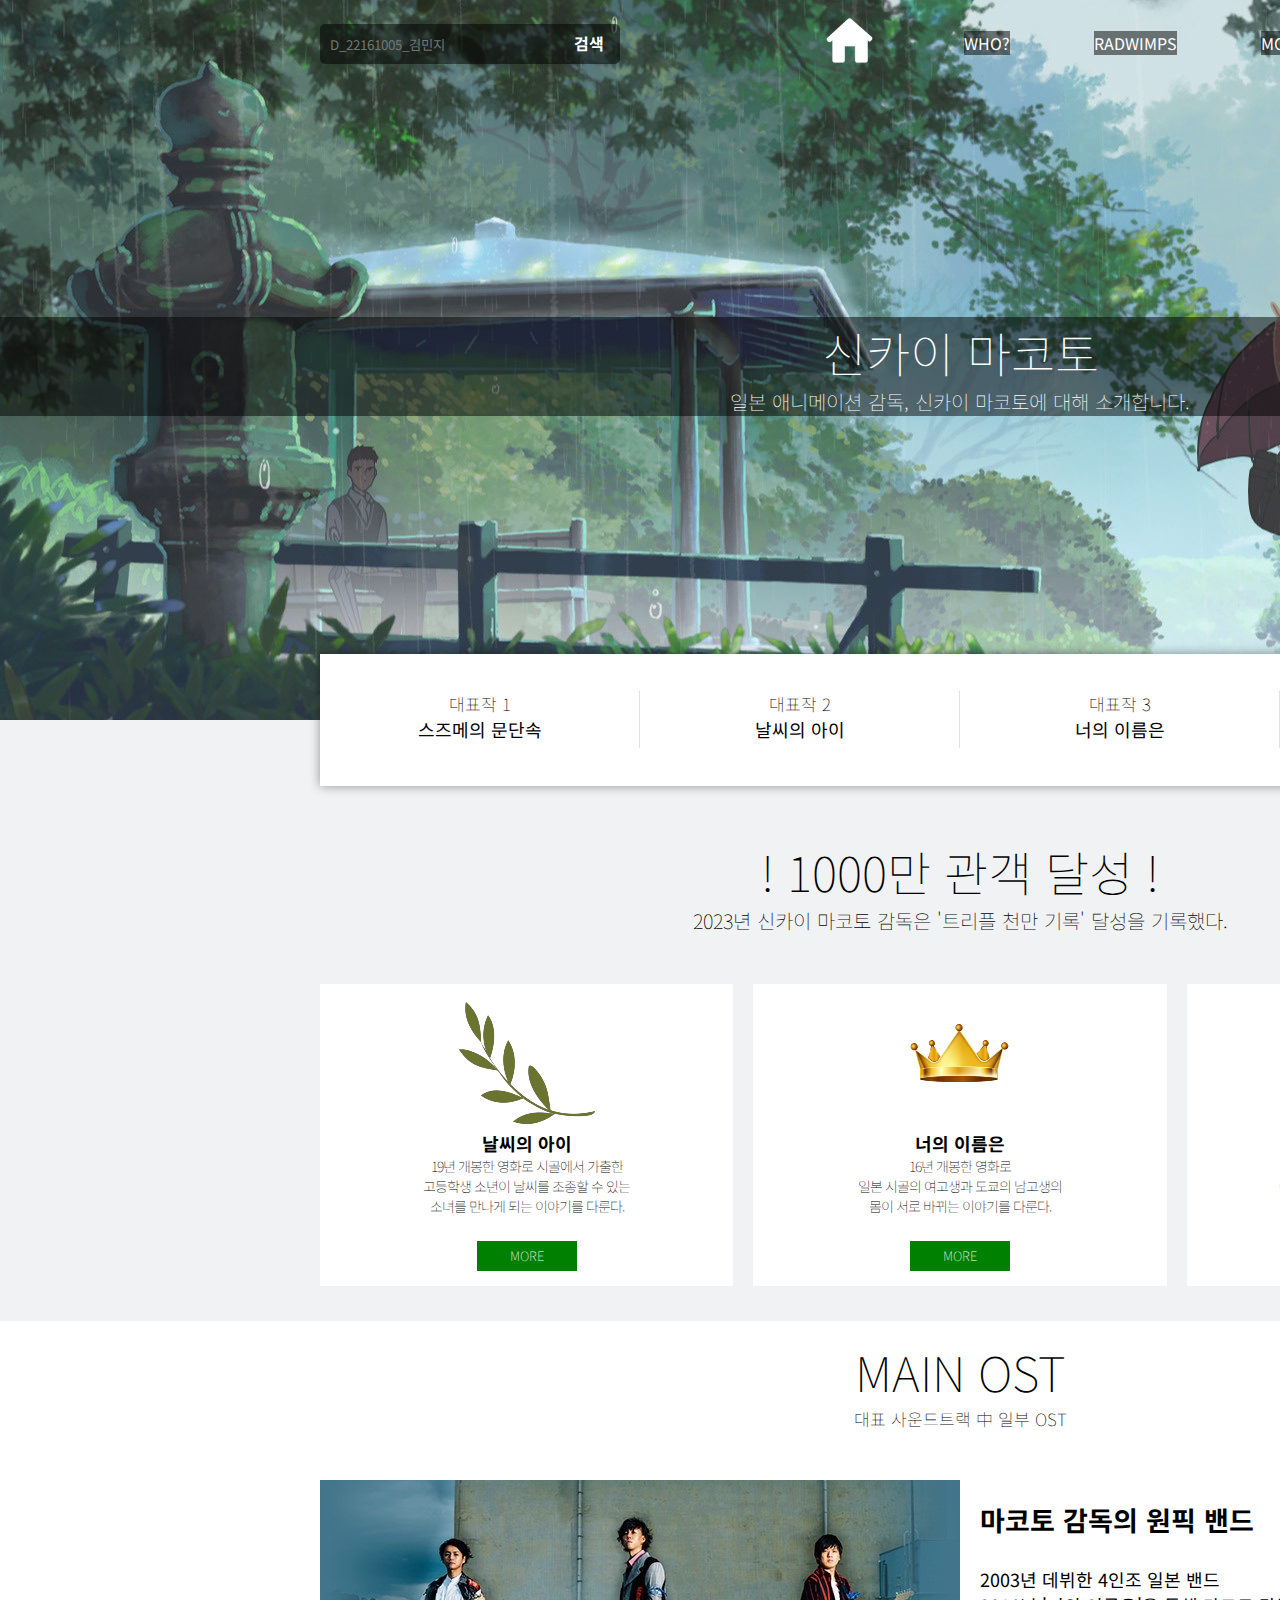
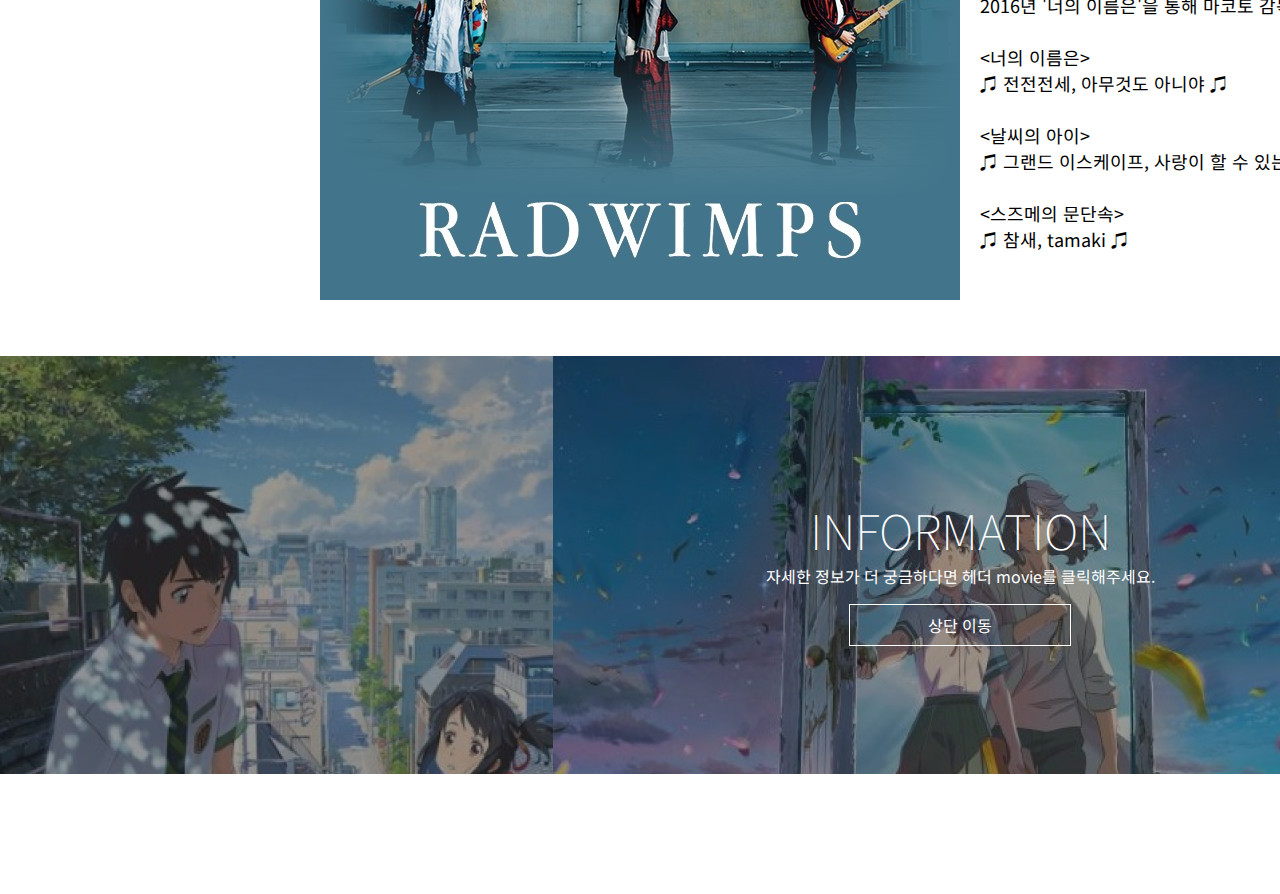
<file: index.html>
<!DOCTYPE html>
<html lang="ko">
<head>
    <meta charset="UTF-8">
    <meta http-equiv="X-UA-Compatible" content="IE=edge">
    <meta name="viewport" content="width=device-width, initial-scale=1.0">
    <link href="https://fonts.googleapis.com/css2?family=Noto+Sans+KR&display=swap" rel="stylesheet">
    <link rel="stylesheet" href="./css/css01.css" />
    <title>main page</title>

</head>
<body>
    <div class="wrap">
        <div class="intro_bg">
            <div class="header" id="link_header">
                <div class="search_area">
                    <form>
                        <input type="search" placeholder="D_22161005_김민지">
                        <span>검색</span>
                    </form>
                </div>
                <ul class="nav">
                    <a href="./index.html"><img src="./source/home.png"></a>
                    <li><a href="./02/who.html">WHO?</a></li>
                    <li><a href="./06/radwimps.html">RADWIMPS</a></li>
                    <li><a href="./03/movie1.html">MOVIE1</a></li>
                    <li><a href="./04/movie2.html">MOVIE2</a></li>
                    <li><a href="./05/movie3.html">MOVIE3</a></li>
                </ul>
            </div>
            <div class="intro_text">
                <h1>신카이 마코토</h1>
                <h4>일본 애니메이션 감독, 신카이 마코토에 대해 소개합니다.</h4>
            </div>
        </div>
        <!-- intro end-->
        <ul class="amount">
            <li>
                <div>
                    <div class="contents1">대표작 1</div>
                    <div class="contents2">스즈메의 문단속</div>
                </div>
            </li>
            <li>
                <div>
                    <div class="contents1">대표작 2</div>
                    <div class="contents2">날씨의 아이</div>
                </div>
            </li>
            <li>
                <div>
                    <div class="contents1">대표작 3</div>
                    <div class="contents2">너의 이름은</div>
                </div>
            </li>
            <li>
                <div>
                    <div class="contents1">대표작 4</div>
                    <div class="contents2">언어의 정원</div>
                </div>
            </li>
        </ul>
        <!-- amount end-->

        <div class="main_text0">
            <h1>! 1000만 관객 달성 !</h1>
            <div class="contents1">
                2023년 신카이 마코토 감독은 '트리플 천만 기록' 달성을 기록했다.

            <ul class="icons">
                <li>
                    <div class="icon_img">
                        <img src="./source/leaf_left.png">
                    </div>
                    <div class="contents1_bold">날씨의 아이</div>
                    <div class="contents3">
                        19년 개봉한 영화로 시골에서 가출한<br>
                        고등학생 소년이 날씨를 조종할 수 있는<br>
                        소녀를 만나게 되는 이야기를 다룬다.
                    </div>
                    <div class="more">
                    <a href="./03/movie1.html">MORE</a>
                    </div>
                </li>
                
                <li>
                    <div class="icon_img">
                        <img src="./source/crown01.png">
                    </div>
                    <div class="contents1_bold">너의 이름은</div>
                    <div class="contents3">
                        16년 개봉한 영화로<br>
                        일본 시골의 여고생과 도쿄의 남고생의<br>
                        몸이 서로 바뀌는 이야기를 다룬다.
                    </div>
                    <div class="more">
                    <a href="./05/movie3.html">MORE</a>
                    </div>
                </li>
                
                <li>
                    <div class="icon_img">
                        <img src="./source/leaf_right.png">
                    </div>
                    <div class="contents1_bold">스즈메의 문단속</div>
                    <div class="contents3">
                        23년(국내) 개봉한 영화로<br>
                        여고생과 수수께끼의 청년이 일본 전역에서<br>
                        연이은 재난을 막으려는 이야기를 그린다.
                    </div>
                    <div class="more">
                    <a href="./04/movie2.html">MORE</a>
                    </div>
                </li>
            </ul>
            </div>

            <div class="main_text1">
                <h1>MAIN OST</h1>
                <div class="contents1">대표 사운드트랙 中 일부 OST </div>
                <div class="main_ost">
                    <div class="radwimps">
                        <img src="./source/radwimps01.jpg">
                    </div>
                    <div class="contents2">
                        <h2>마코토 감독의 원픽 밴드</h2>

                        2003년 데뷔한 4인조 일본 밴드<br>
                        2016년 '너의 이름은'을 통해 마코토 감독의 영화 ost를 작업하기 시작했다.<br>
                        <br>
                        &lt;너의 이름은&gt; <br>
                        ♫ 전전전세, 아무것도 아니야 ♫ <br>
                        <br>
                        &lt;날씨의 아이&gt; <br>
                        ♫ 그랜드 이스케이프, 사랑이 할 수 있는 일은 없을까 ♫ <br>
                        <br>
                        &lt;스즈메의 문단속&gt; <br>
                        ♫ 참새, tamaki ♫ <br>
                    </div>
                </div>

                <div class="main_text2">
                    <ul>
                        <li>
                            <div><h1>INFORMATION</h1></div>
                            <div>자세한 정보가 더 궁금하다면 헤더 movie를 클릭해주세요.</div>
                            <div class="more2">
                                <a href="#link_header">상단 이동</a>
                            </div>
                        </li>
                        <li></li>
                    </ul>
                </div>
                <footer>
                    <div>
                        DMD_Web_Pub<br>
                        NAME: 김 민 지<br>
                        CONTACT: junior0723@Kaywon.ac.kr<br>
                        STATUS: KUAD DMD Student<br>
                        Copyright(c) 2023.KMJ.All rights reserved.
                    </div>
                </footer>
            </div>
        </div>
    </div>
</body>
</html>
</file>
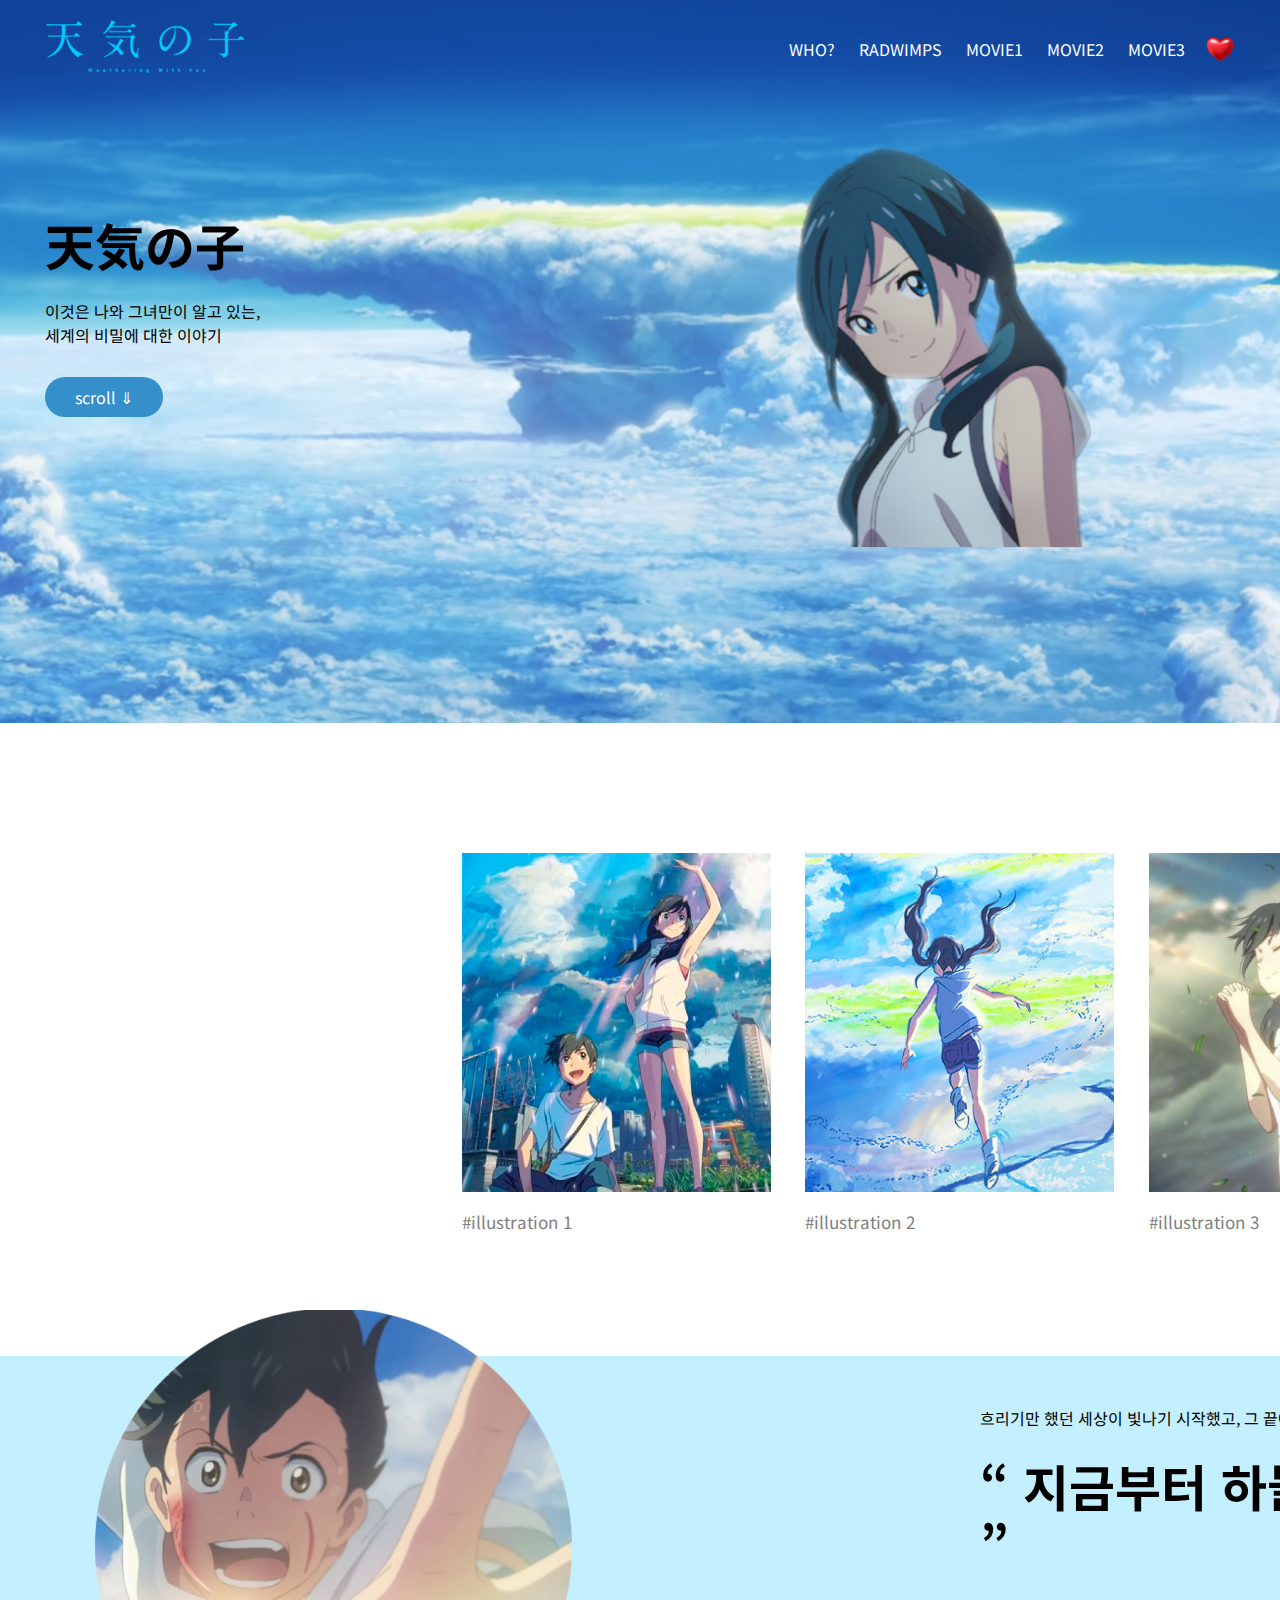
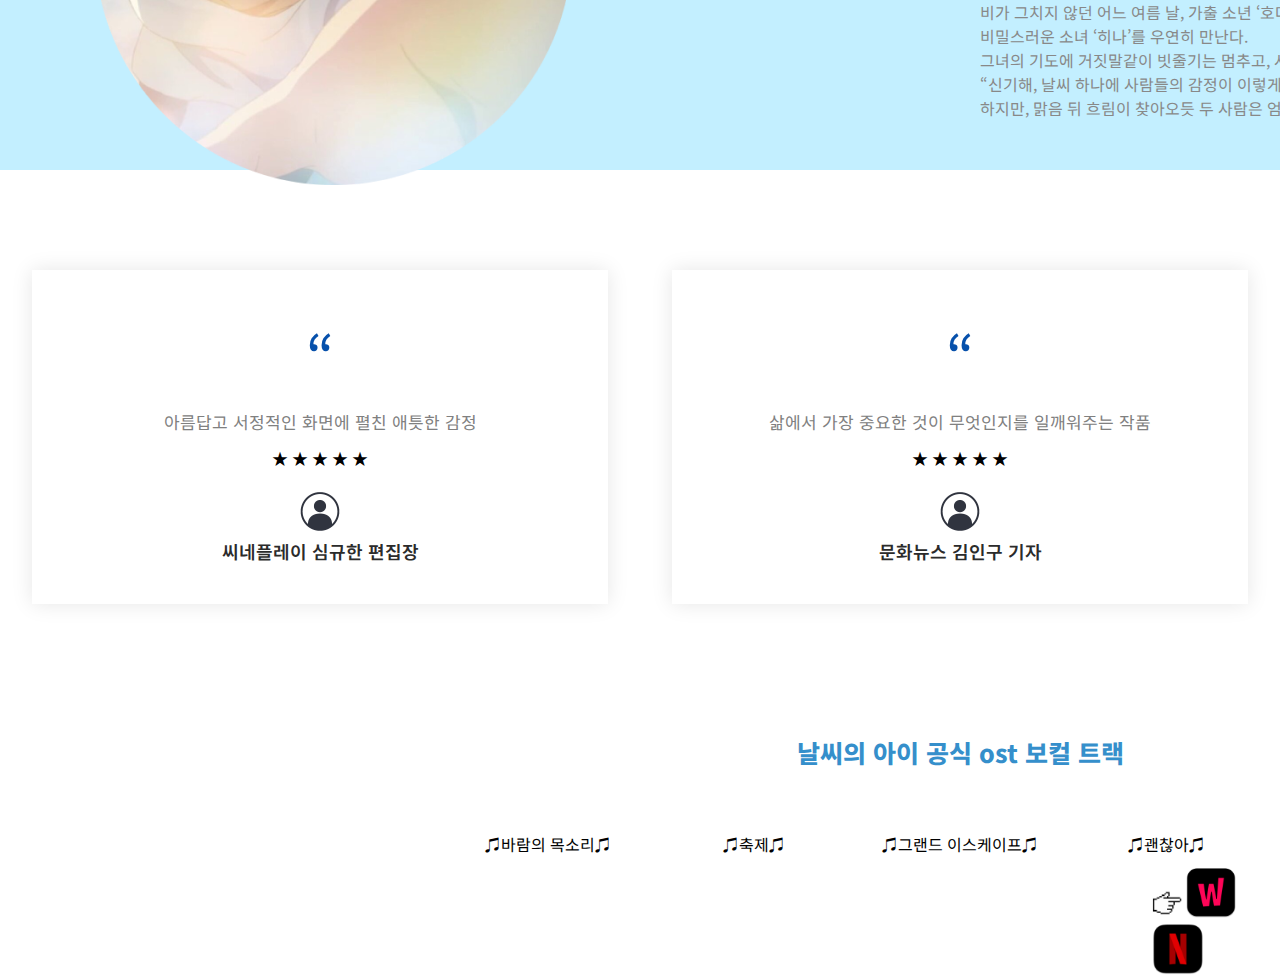
<file: 03/movie1.html>
<!DOCTYPE html>
<html lang="ko">
<head>
    <meta charset="UTF-8">
    <meta http-equiv="X-UA-Compatible" content="IE=edge">
    <meta name="viewport" content="width=device-width, initial-scale=1.0">
    <link href="https://fonts.googleapis.com/css2?family=Noto+Sans+KR&display=swap" rel="stylesheet">
    <link rel="stylesheet" href="./css/css01.css">
    <title>Document</title>
</head>
<body>
<div class="header">
    <div class="container">
        <div class="navbar">
            <div class="logo">
                <a href="../index.html">
                    <img src="./images/logo1.png" width="200px">
                </a>
            </div>
            <nav>
                <ul>
                    <li><a href="../02/who.html">WHO?</a></li>
                    <li><a href="../06/radwimps.html">RADWIMPS</a></li>
                    <li><a href="./movie1.html">MOVIE1</a></li>
                    <li><a href="../04/movie2.html">MOVIE2</a></li>
                    <li><a href="../05/movie3.html">MOVIE3</a></li>
                </ul>
            </nav>
            <img src="./images/heart.png" width="30px">
        </div>
        <div class="row">
            <div class="col-2">
                <h1>天気の子</h1>
                <p>이것은
                    나와 그녀만이 알고 있는,
                    <br>세계의 비밀에 대한 이야기</p>
                    <a href="" class="btn">scroll ⇓</a>
            </div>
            <div class="col-2">
            </div>
        </div>
    </div>
</div>
<!--categories-->
    <div class="categories">
        <div class="small-container">
            <div class="row">
                <div class="col-3">
                    <div class="jb-a1">
                        <img src="./images/cate01.png" alt="" class="jb-b1">
                        <img src="./images/cate01_1.jpg" alt="" class="jb-c1">
                    </div>
                    <p>#illustration 1</p>
                </div>
                <div class="col-3">
                    <div class="jb-a2">
                        <img src="./images/cate02.png" alt="" class="jb-b2">
                        <img src="./images/cate02_1.jpg" alt="" class="jb-c2">
                    </div>
                    <p>#illustration 2</p>
                </div>
                    <div class="col-3">
                        <div class="jb-a3">
                            <img src="./images/cate03.png" alt="" class="jb-b3">
                            <img src="./images/cate03_1.png" alt="" class="jb-c3">
                        </div>
                    <p>#illustration 3</p>
                    </div>
                </div>
            </div>
        </div>
    </div>
<!---->
    <div class="summary">
        <div class="small-container">
            <div class="row">
                <div class="col-2">
                    <img src="./images/pic02.png" class="summary-img">
                </div>
                <div class="col-2">
                    <p>흐리기만 했던 세상이 빛나기 시작했고, 그 끝에는 네가 있었다.</p>
                    <h1>“ 지금부터 하늘이 맑아질 거야 ”</h1>
                    <p class="small">비가 그치지 않던 어느 여름 날,
                        가출 소년 ‘호다카’는 수상한 잡지사에 취직하게 되고
                        <br>비밀스러운 소녀 ‘히나’를 우연히 만난다.

                        <br>그녀의 기도에 거짓말같이 빗줄기는 멈추고,
                        사람들의 얼굴에 환한 빛이 내려온다.

                        <br>“신기해, 날씨 하나에 사람들의 감정이 이렇게나 움직이다니”

                        <br>하지만, 맑음 뒤 흐림이 찾아오듯
                        두 사람은 엄청난 세계의 비밀을 마주하게 되는데…</p>
                </div>
            </div>
        </div>
    </div>
    <!---->

    <div class="review">
        <div class="small_container">
            <div class="row">
                <div class="col-3">
                    <span class="quote">“</span>
                    <p>아름답고 서정적인 화면에 펼친 애틋한 감정</p>
                        <div class="rating">
                            <span>★</span>
                            <span>★</span>
                            <span>★</span>
                            <span>★</span>
                            <span>★</span>
                        </div>
                        <img src="./images/human1.png">
                        <h3>씨네플레이 심규한 편집장</h3>
                </div>
                <div class="col-3">
                    <span class="quote">“</span>
                    <p>삶에서 가장 중요한 것이 무엇인지를
                        일깨워주는 작품
                    </p>
                        <div class="rating">
                            <span>★</span>
                            <span>★</span>
                            <span>★</span>
                            <span>★</span>
                            <span>★</span>
                        </div>
                        <img src="./images/human1.png">
                        <h3>문화뉴스 김인구 기자</h3>
                </div>
                <div class="col-3">
                    <span class="quote">“</span>
                    <p>새로운 거장이 전설이 되어가는 과정을 목도하는 희열</p>
                        <div class="rating">
                            <span>★</span>
                            <span>★</span>
                            <span>★</span>
                            <span>★</span>
                            <span>★</span>
                        </div>
                        <img src="./images/human1.png">
                        <h3>서정환 영화칼럼니스트</h3>
                </div>
            </div>
        </div>
    </div>

    <!--ost-->
    <div class="ost">
        <div class="ost_list">
            <p>날씨의 아이 공식 ost 보컬 트랙</p>
        </div>
        <div class="small-container">
            <div class="row">
                <div class="col-5">
                    <p>♫바람의 목소리♫</p>
                </div>
                <div class="col-5">
                    <p>♫축제♫</p>
                </div>
                <div class="col-5">
                    <p>♫그랜드 이스케이프♫</p>
                </div>
                <div class="col-5">
                    <p>♫괜찮아♫</p>
                </div>
                <div class="col-5">
                    <p>♫사랑이 할 수 있는 일이 아직 있을까♫</p>
                </div>
            </div>
        </div>
        <div class="app_logo">
            <img src="./images/mouse.png" class="mouse">
            <img src="./images/logo2.png" class="logo2">
            <img src="./images/logo3.png" class="logo3">
        </div>
    </div>
</body>
</html>
</file>
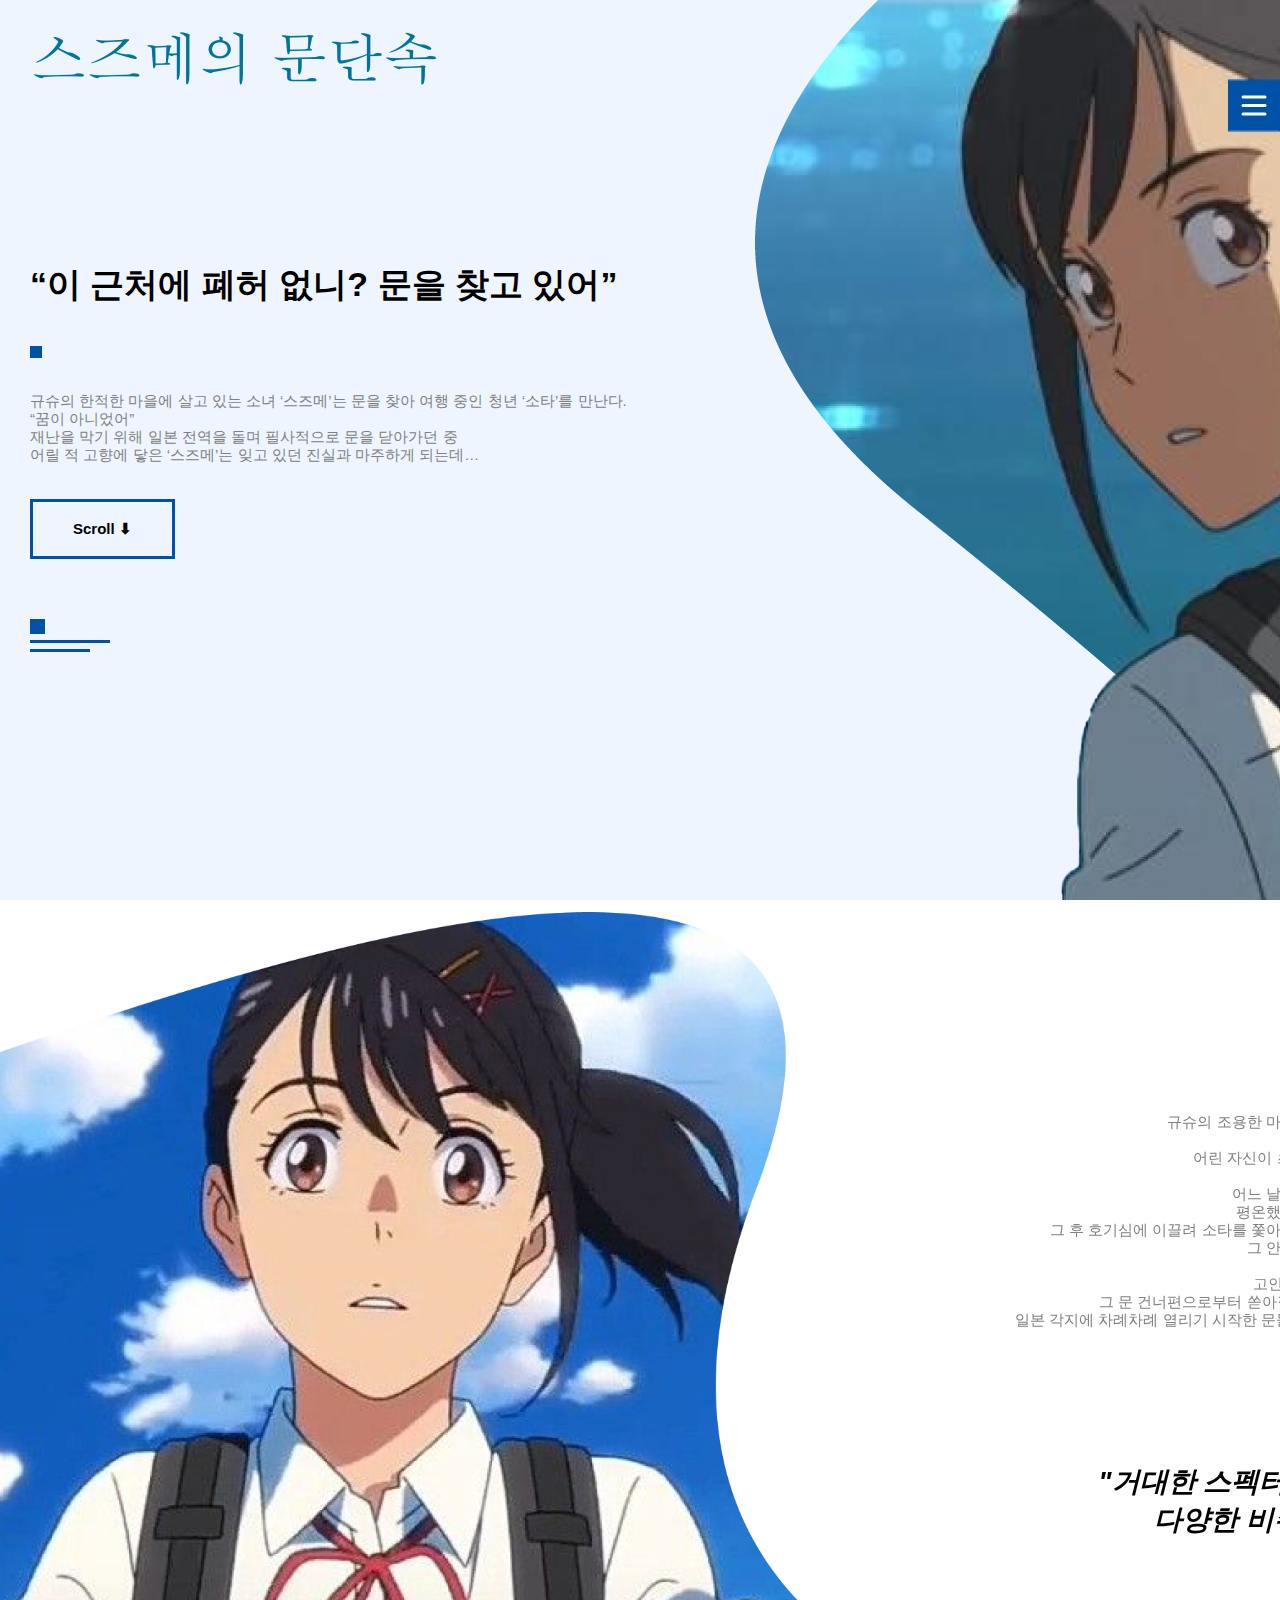
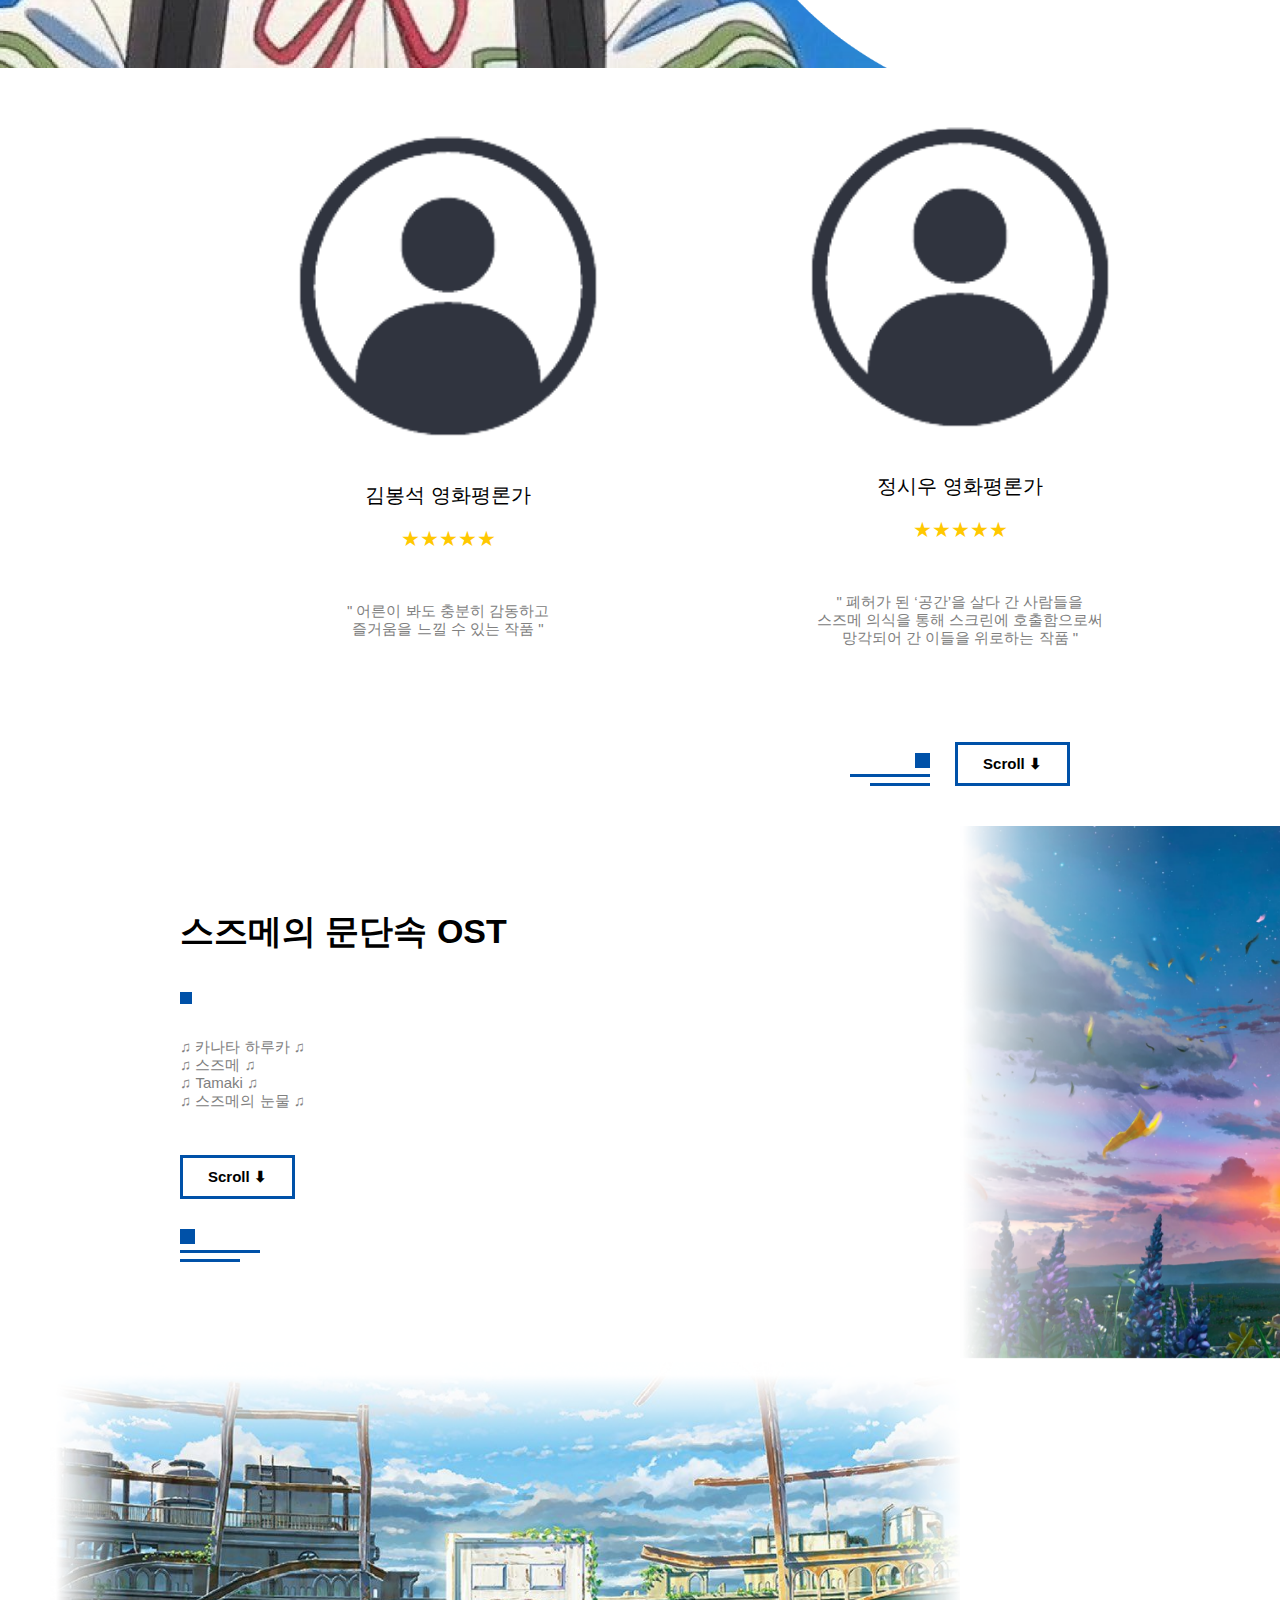
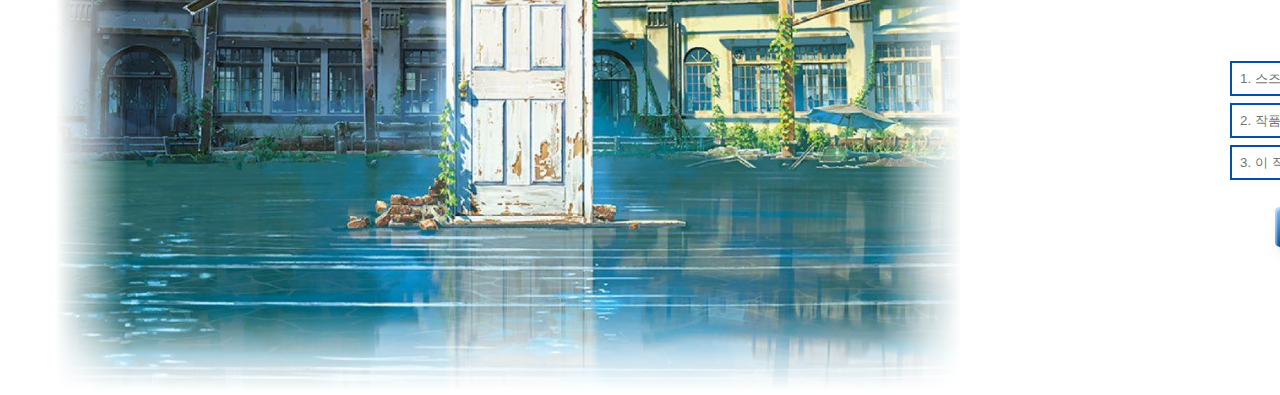
<file: 04/movie2.html>
<!DOCTYPE html>
<html lang="kr">
<head>
    <meta charset="UTF-8">
    <meta http-equiv="X-UA-Compatible" content="IE=edge">
    <meta name="viewport" content="width=device-width, initial-scale=1.0">
    <link rel="stylesheet" href="./css/css01.css">
    <title>Document</title>
</head>
<body>

    <section id="header">
        <div class="container"> 
            <img src="./image/logo.png">
            <div class="header-text">
                <h1>“이 근처에 폐허 없니? 문을 찾고 있어”</h1>
                <span class="square"></span>
                <p>규슈의 한적한 마을에 살고 있는 소녀 ‘스즈메’는
                    문을 찾아 여행 중인 청년 ‘소타’를 만난다.
                <br>“꿈이 아니었어”
                <br>재난을 막기 위해 일본 전역을 돌며 필사적으로 문을 닫아가던 중
                <br>어릴 적 고향에 닿은 ‘스즈메’는 잊고 있던 진실과 마주하게 되는데…</p>
                <button class="click-btn">Scroll ⬇</button>
                <div class="line">
                    <span class="line-1"></span><br>
                    <span class="line-2"></span><br>
                    <span class="line-3"></span>
                </div>
            </div>
        </div>
    </section>

    <input type="checkbox" id="menuicon">
    <ul>
        <li>
            <label for="menuicon">
                <span></span>
                <span></span>
                <span></span>
            </label>
        </li>
    </ul>

    <div class="sidebar">
        <ul>
            <li><a href="../index.html">HOME</a></li>
            <li><a href="../02/who.html">WHO?</a></li>
            <li><a href="../06/radwimps.html">RADWIMPS</a></li>
            <li><a href="../03/movie1.html">MOVIE1</a></li>
            <li><a href="../04/movie2.html">MOVIE2</a></li>
            <li><a href="../05/movie3.html">MOVIE3</a></li>
        </ul>
    </div>

    <!--protagonist-->

    <div class="hover">
        <div class="hidden-hover">
            <div class="protagonist-left-col">
                <img src="./image/suzume.jpg">
            </div>
            <div class="protagonist-right-col">
                <div class="protagonist-text">
                    <h1>이와토 스즈메</h1>
                    <span class="square"></span>
                    <p>규슈의 조용한 마을에 이모와 단둘이 살고 있는
                        열일곱살 여고생
                        <br>광대한 폐허 한가운데,
                        <br>어린 자신이 초원을
                        헤매어 걷는 불가사의한 꿈을 자주 꾼다.
                        <br><br>어느 날부터 꾸기 시작한 꿈과 소타와의 조우를 계기로
                        <br>평온했던 스즈메의 삶은 송두리째 뒤바뀌기 시작한다.
                        <br>그 후 호기심에 이끌려 소타를 쫓아간 스즈메는 한 낡고 신비한 폐건물에 도착하고
                        <br>그 안을 혼자 탐사하다 붕괴에 홀로 살아남은 것처럼 <br><br>고인 물 위에 뜬 하얗고 오래된 문을 발견하게 된다.
                        <br>그 문 건너편으로부터 쏟아질 미지의 재앙의 존재를 알고 그것을 막기 위해
                        <br>일본 각지에 차례차례 열리기 시작한 문들을 닫는, '문단속 여행' (戸締まり旅)을 떠난다.</p><br><br>

                        <div class="line">
                            <span class="line-1"></span><br>
                            <span class="line-2"></span><br>
                            <span class="line-3"></span>
                        </div>

                        <h2>"거대한 스펙터클부터 내면의 풍경까지,
                            <br>다양한 비주얼 요소가 결합된 작품"</h2>
                        <h3>- 김형석 영화 저널리스트 -</h3>
                </div>
            </div>
        </div>

        <div class="show-hover">
            <div class="protagonist-left-col">
                <img src="./image/sota.jpg">
            </div>
            <div class="protagonist-right-col">
                <div class="protagonist-text">
                    <h1>무나카타 소타</h1>
                    <span class="square"></span>
                    <p>일본 각지를 여행 중인 신비롭고 고고한 분위기의 수수께끼의 여행자 청년
                        <br>재앙을 불러일으키는 문을 닫는 일을
                        사명으로 하는 「토지시」로
                        <br>일본 각지에 나타난 문을 찾아 여행하며
                        문이 있는 폐허로 향하던 도중 스즈메와 마주친다.
                        <br><br>'재앙을 불러일으키는 문'인 뒷문(後ろ戸)을 닫는 걸 <br>숙명으로 삼아온 무나카타 가문의 유일한 후사로,
                        <br>토지시(閉じ師)로서 가업인 무당 일을 이어나가고 있다.</p><br><br>

                        <div class="line">
                            <span class="line-1"></span><br>
                            <span class="line-2"></span><br>
                            <span class="line-3"></span>
                        </div>

                        <h2>"재난을 도구화하지 않고,
                            <br>사려 깊은 기억의 영역 안에 끌어다 놓으려는
                            <br>좋은 안간힘이 느껴지는 영화"</h2>
                        <h3>- 이은선 영화 저널리스트 -</h3>
                </div>
            </div>
        </div>
    </div>

    <!--review-->

    <section id="review">
        <div class="review-row">
            <div class="review-col">
                <img src="./image/human1.png">
                <h4>김봉석 영화평론가</h4>
                <p class="star">★★★★★</p>
                <br><p>" 어른이 봐도 충분히 감동하고
                <br>즐거움을 느낄 수 있는 작품 "</p>
            </div>
            <div class="review-col">
                <img src="./image/human1.png">
                <h4>정시우 영화평론가</h4>
                <p class="star">★★★★★</p>
                <br><p>" 폐허가 된 ‘공간’을 살다 간 사람들을
                <br>스즈메 의식을 통해 스크린에 호출함으로써
                <br>망각되어 간 이들을 위로하는 작품 "</p>
            </div>
            <div class="review-col">
                <img src="./image/human1.png">
                <h4>김소미 영화평론가</h4>
                <p class="star">★★★★★</p>
                <br><p>" 애니메이션이 상실의 징후를
                <br>어떻게 쓰다듬을 것인가에 대한 훌륭한 대답 "</p>
            </div>
        </div>

        <div class="review-btn">
            <div class="line">
                <span class="line-1"></span><br>
                <span class="line-2"></span><br>
                <span class="line-3"></span>
            </div>
            <button class="click-btn">Scroll ⬇</button>
        </div>
    </section>   
    
    <!--ost list-->

    <section id="ost_list">
        <div class="container ost-row">
            <div class="ost-left-col">
                <div class="ost-text">
                    <h1>스즈메의 문단속 OST</h1>
                    <span class="square"></span>
                    <p>♫ 카나타 하루카 ♫
                    <br>♫ 스즈메 ♫
                    <br>♫ Tamaki ♫
                    <br>♫ 스즈메의 눈물 ♫</p>
                    <button class="click-btn">Scroll ⬇</button>
                    <div class="line">
                        <span class="line-1"></span><br>
                        <span class="line-2"></span><br>
                        <span class="line-3"></span>
                    </div>
                </div>
            </div>
            <div class="ost-right-col">
                <div class="poster1">
                <img src="./image/poster1.jpg" class="poster1-1">
                <img src="./image/poster2.jpg" class="poster1-2">
                </div>
            </div>
        </div>
    </section>

    <!--quiz-->

    <section id="quiz">
        <div class="container quiz-row">
            <div class="quiz-left-col">
                <div class="quiz-img">
                <img src="./image/quiz.jpg">
                </div>
            </div>
            <div class="quiz-right-col">
                <div class="quiz-text">
                    <div class="quiz-main">
                        <h1>!QUIZ!<br>정답 수를 골라주세요!</h1>
                    </div>
                        <form>
                                <input type="quiz1" placeholder="1. 스즈메의 풀네임은 '이와노 스즈메'이다. X/O">
                                <input type="quiz2" placeholder="2. 작품 내 OST는 총 4개이다. X/O">
                                <input type="quiz3" placeholder="3. 이 작품은 재난과 관련있는 영화이다. X/O">
                            <div class="btn-box">
                            <button class="quiz-btn quiz-btn1">
                                <span>✔ CORRECT ✔</span>
                                <span>2개</span>
                            </button>
                            <button class="quiz-btn quiz-btn2">
                                <span>✖ INCORRECT ✖</span>
                                <span>3개</span>
                            </button>
                            </div>
                        </form>
                </div>
            </div>
        </div>    
    </section>
</body>
</html>
</file>
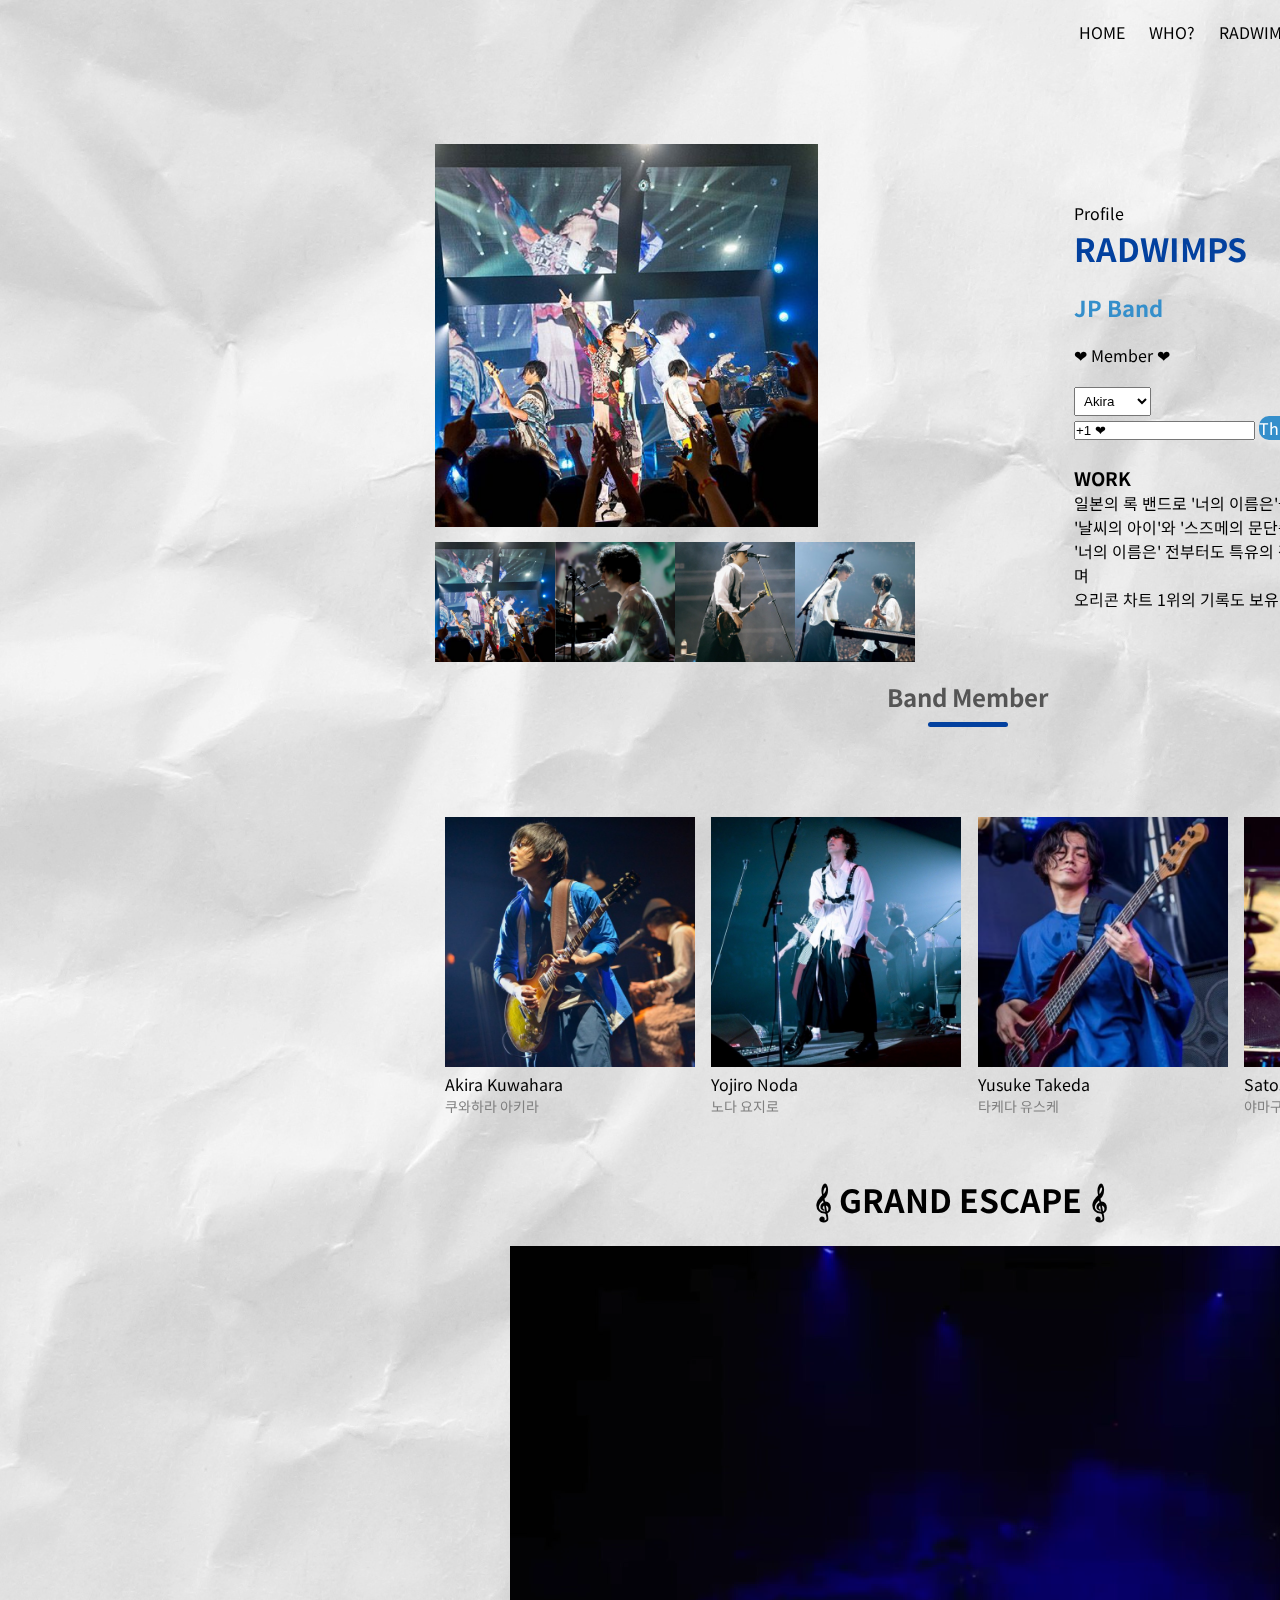
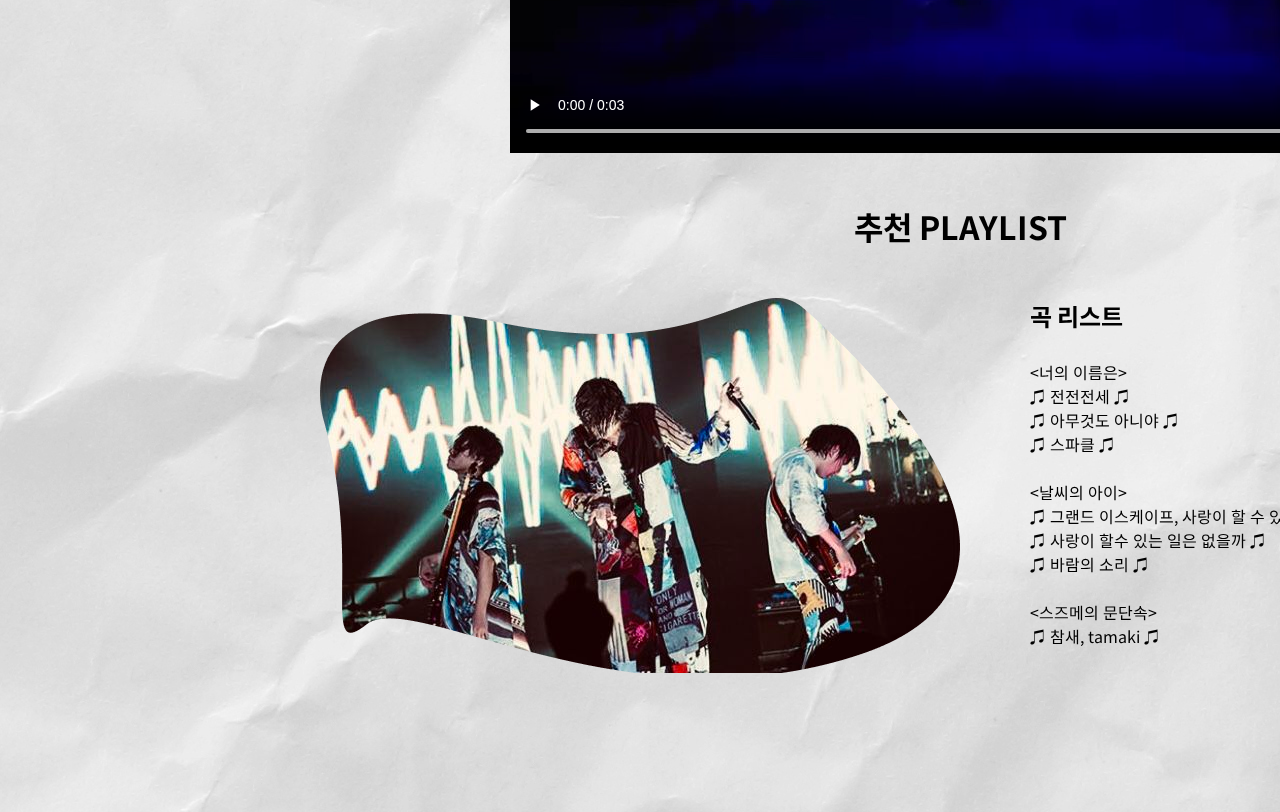
<file: 06/radwimps.html>
<!DOCTYPE html>
<html lang="kr">
<head>
    <meta charset="UTF-8">
    <meta http-equiv="X-UA-Compatible" content="IE=edge">
    <meta name="viewport" content="width=device-width, initial-scale=1.0">
    <link href="https://fonts.googleapis.com/css2?family=Noto+Sans+KR&display=swap" rel="stylesheet">
    <link rel="stylesheet" href="./css/css01.css">
    <title>RADWIMPS</title>
</head>
<body>
    <div class="header">
        <div class="container">
            <div class="navbar">
                <nav>
                    <ul>
                        <li><a href="../index.html">HOME</a></li>
                        <li><a href="../02/who.html">WHO?</a></li>
                        <li><a href="../06/radwimps.html">RADWIMPS</a></li>
                        <li><a href="../03/movie1.html">MOVIE1</a></li>
                        <li><a href="../04/movie2.html">MOVIE2</a></li>
                        <li><a href="../05/movie3.html">MOVIE3</a></li>
                    </ul>
                </nav>
            </div>
        </div>
    </div>
<!--band introduce-->

    <div class="small-container single-product">
        <div class="row">
            <div class="pic">
                <img src="./images/pic01.jpg" width="60%" id="product-img">

                <div class="small-img-row">
                    <div class="small-img-col">
                        <img src="./images/pic01.jpg" width="120px">
                    </div>
                    <div class="small-img-col">
                        <img src="./images/pic02.jpg" width="120px">
                    </div>
                    <div class="small-img-col">
                        <img src="./images/pic03.jpg" width="120px">
                    </div>
                    <div class="small-img-col">
                        <img src="./images/pic04.jpg" width="120px">
                    </div>
                </div>

            </div>
            <div class="col-2">
                <p>Profile</p>
                <h1>RADWIMPS</h1>
                <h4>JP Band</h4>
                <label for="Member">❤ Member ❤</label>
                <select>
                    <option value="Akira">Akira</option>
                    <option value="Yojiro">Yojiro</option>
                    <option value="Yusuke">Yusuke</option>
                    <option value="Satoshi">Satoshi</option>
                </select>
                <input type="good" value="+1 ❤">
                <a href="" class="btn">Thumbs up!</a>

                <br><br><h3>WORK</h3>
                <p>
                    일본의 록 밴드로 '너의 이름은'을 이어
                    <br>'날씨의 아이'와 '스즈메의 문단속' ost 참여
                    <br>'너의 이름은' 전부터도 특유의 감성적인 분위기로
                    유명세를 탔으며 <br> 오리콘 차트 1위의 기록도 보유 중.
                </p>
            </div>
        </div>
    </div>

    <div class="small-container">
        <h2 class="title">Band Member</h2>
        <div class="float">
            <div class="col-4">
                <img src="./images/band1.jpg">
                <h4>Akira Kuwahara</h4>
                <p>쿠와하라 아키라</p>
            </div>
            <div class="col-4">
                <img src="./images/band2.jpg">
                <h4>Yojiro Noda</h4>
                <p>노다 요지로</p>
            </div>
            <div class="col-4">
                <img src="./images/band3.jpg">
                <h4>Yusuke Takeda</h4>
                <p>타케다 유스케</p>
            </div>
            <div class="col-4">
                <img src="./images/band4.jpg">
                <h4>Satoshi Yamaguchi</h4>
                <p>야마구치 사토시</p>
            </div>
        </div>
    </div>

    <div class="video">
        <h1>𝄞 GRAND ESCAPE 𝄞</h1>
        <br><video width="900px" src="./images/video1-1.mp4" controls></video>
    </div>

    <div class="main_text1">
        <h1>추천 PLAYLIST</h1>
        <div class="main_ost">
            <div class="radwimps">
                <img src="./images/radwimps01.jpg">
            </div>
            <div class="contents2">
                <h2>곡 리스트</h2>

                &lt;너의 이름은&gt; <br>
                ♫ 전전전세 ♫
                <br> ♫ 아무것도 아니야 ♫
                <br> ♫ 스파클 ♫
                <br><br>

                &lt;날씨의 아이&gt; <br>
                ♫ 그랜드 이스케이프, 사랑이 할 수 있는 일은 없을까 ♫
                <br> ♫ 사랑이 할수 있는 일은 없을까 ♫
                <br> ♫ 바람의 소리 ♫

                <br><br>
                &lt;스즈메의 문단속&gt; <br>
                ♫ 참새, tamaki ♫ <br>
                <br>
            </div>
        </div>
</body>
</html>
</file>
<file: css/css01.css>
* {
    font-family: 'Noto Sans KR', sans-serif;
    list-style: none;
    text-decoration: none;
    border-collapse: collapse;
    margin: 0px;
    padding: 0px;
    color: black;
}

body {
    width: 1920px;
}

h1 {
    font-size: 48px;
    font-weight: 100;
}

h4 {
    font-size: 20px;
    font-weight: lighter;
}

.contents1_bold {
    font-size: 18px;
    font-weight:  bold;
}

.contents3 {
    font-size: 14px;
    font-weight: 100;
}

.contents1 {
    font-size: 17px;
    font-weight: lighter;
}

.contents2 {
    font-size: 18px;
}

.intro_bg {
    background-image:url("../source/pic01.png");
    width: 100%;
    height: 720px;
}

.header {
    display: flex;
    width: 1280px;
    margin: auto;
    height: 86px;
}

.search_area {
    width: 300px;
    height: 40px;
    background: rgba(0, 0, 0, 0.5);
    border-radius: 5px;
    margin-top: 24px;
}

.search_area > form > input {
    border: none;
    width: 250px;
    height: 40px;
    background: rgba(0, 0, 0, 0);
    color: white;
    padding-left: 10px;
}

.search_area > form > span {
    width: 50px;
    color: white;
    font-weight: bold;
    cursor: pointer;

}

.nav {
    display: flex;
    justify-content: flex-end;
    line-height: 86px;
    width: calc(1280px - 300px);
}

.nav > li {
    margin-left: 84px;
}

.nav > li > a {
    background: rgba(0, 0, 0, 0.5);
    color: white;
}

.intro_text {
    width: 100%;
    margin: 231px auto 231px auto;
    background: rgba(0, 0, 0, 0.5);
    text-align: center;
}

.intro_text > h1,
.intro_text > h4 {
    color: white;
}

.amount {
    position: relative;
    top: -66px;
    display: flex;
    width: 1280px;
    background: white;
    margin: auto;
    box-shadow: 0px 0px 10px rgba(0, 0, 0, 0.4);
}

.amount > li {
    flex: 1;
    height: 132px;
}

.amount > li > div {
    text-align: center;
    margin-top: 37px;
    height: 57px;
}

.amount > li:not(:last-child) > div {
    border-right: 1px solid #e1e1e1;
}
/* main text0 */

.main_text0 {
    width: 100%;
    height: 601px;
    margin-top: -132px;
    background: #f1f2f3;

}

.main_text0 > h1 {
    padding-top: 116px;
    text-align: center;
}

.main_text0 > .contents1 {
    text-align: center;
    font-size: 20px;
    font-weight: lighter;
}

.icons {
    display: flex;
    width: 1280px;
    /* background: orange; */
    margin: auto;
}

.icons > li {
    flex: 1;
    background: white;
    margin-top: 49px;
    height: 302px;
    text-align: center;
}

.icons > li > .icon_img {
    margin-top: 18px;
}

.icons > li:not(:last-child) {
    margin-right: 20px;
}

.icons .contents3 {
    width: 230px;
    margin: auto;
    letter-spacing: -1px;
}

.more {
    width: 100px;
    height: 30px;
    background: green;
    font-size: 13px;
    line-height: 30px;
    margin: 25px auto;
}

.more a {
    color: white;
}
/* main_text1 */

.main_text1 {
    width: 100%;
    height: 659px;
}

.main_text1 > h1 {
    padding-top: 50px;
    text-align: center;
}

.main_text1 .contents1 {
    text-align: center;
}

.main_ost {
    width: 1280px;
    display: flex;
    margin: 49px auto;
    height: 427px;
}

.main_ost > .contents2 {
    padding: 20px;
}

.main_ost > .contents2 > h2 {
    margin-bottom: 27px;
}

/* main_text2 */

.main_text2 {
    width: 100%;
    height: 418px;
    background-image: url("../source/ani_all.png");
    background-size: cover;
}

.main_text2 > ul {
    padding-top: 138px;
    text-align: center;
}

.main_text2 > ul > li {
    text-align: center;
}

.main_text2 > ul > li > div > h1,
.main_text2 > ul > li > div {
    color: white;
}

.more2 {
    width: 220px;
    height: 40px;
    border: 1px solid white;
    line-height: 40px;
    cursor: pointer;
    margin: 16px auto;
}

.more2 > a {
    color: white;
}

footer {
    display: flex;
    background: rgb(255, 255, 255);
    font-size: 16px;
    float: right;
    text-align: right;
    margin-right: 20px;
}
</file>
<file: 03/css/css01.css>
* {
    margin: 0;
    padding: 0;
    box-sizing: border-box;
}

body {
    font-family: 'Noto Sans KR', sans-serif;
    width: 1920px;
}

.navbar {
    display: flex;
    align-items: center;
    padding: 20PX;
}

nav {
    flex: 1;
    text-align: right;
}

nav ul {
    display: inline-block;
    list-style-type: none;
}

nav ul li {
    display: inline-block;
    margin-right: 20px;
}

a {
    text-decoration: none;
    color: white;
}

p {
    color: #000000;
}

.container {
    max-width: 1300px;
    margin: auto;
    padding-left: 25px;
    padding-right: 25px;
}

.row {
    display: flex;
    align-items: center;
    flex-wrap: wrap;
    justify-content: space-around;
}

.col-2 {
    flex-basis: 50%;
    min-width: 300px;
}

.col-2 img {
    max-width: 100%;
    padding: 50px 0;

}

.col-2 h1 {
    font-size: 50px;
    line-height: 60px;
    margin: 25px 0;
}

.jb-a1 {
    position: relative;
}

.jb-c1 {
    position: absolute;
    top: 0px;
    left: 0;
    opacity: 0;
    transition: opacity 0.5s linear;
}

.jb-a1:hover .jb-c1 {
    opacity: 1;
}

.jb-a2 {
    position: relative;
}

.jb-c2 {
    position: absolute;
    top: 0px;
    left: 0;
    opacity: 0;
    transition: opacity 0.5s linear;
}

.jb-a2:hover .jb-c2 {
    opacity: 1;
}

.jb-a3 {
    position: relative;
}

.jb-c3 {
    position: absolute;
    top: 0px;
    left: 0;
    opacity: 0;
    transition: opacity 0.5s linear;
}

.jb-a3:hover .jb-c3 {
    opacity: 1;
}

.btn {
    position: absolute;
    background: rgb(53, 143, 203);
    color: white;
    padding: 8px 30px;
    margin: 30px 0;
    border-radius: 30px;
    border-top: 100px;
    transition: background 0.5s;
}

.btn:hover {
    background: rgb(255, 255, 255);
    color: rgb(53, 143, 203);
}

.header {
    width: 100vw;
    height: 723px;
    background: url("../images/back01.png");
    background-size: cover;
    background-position: absolute;
}

.header .row {
    margin-top: 70px;
}

.categories {
    margin: 70px 0;
}

.col-3 {
    flex-basis: 30%;
    min-width: 250px;
    margin-bottom: 30px;
}

.col-3 img {
    width: 100%;
    margin-top: 60px;
}

.small-container {
    max-width: 1080px;
    margin: auto;
    padding-left: 25px;
    padding-right: 25px;
}

.summary {
    background: rgb(195, 239, 255);
    margin-top: 80px;
    padding: 30px 0;
}

.summary h1 {
    width: 670px;
}

.col-2 {
    padding: 20px;
}

.summary-img {
    position: absolute;
    left: 95px;
    top: 1260px;
}

.small {
    color: rgb(136, 136, 136);
    width: 600px;
}

/*---*/

.review {
    padding-top: 100px;
}

.review .col-3 {
    text-align: center;
    padding: 40px 20px;
    box-shadow: 0 0 20px 0px rgba(0,0,0,0.1);
    cursor: pointer;
    transition: transform 0.5s;
}

.review .col-3 img {
    width: 50px;
    margin-top: 20px;
    border-radius: 50%;
}

.review .col-3:hover {
    transform: translateY(-10px);
}

.quote {
    font-size: 60px;
    color: rgb(6, 80, 171);
}

.col-3 p {
    font-size: 17px;
    margin: 12px 0;
    color: gray;
}

.review .col-3 h3 {
    font-weight: 600;
    color: rgb(43, 43, 43);
    font-size: 18px;
    font-style: bold;
}
/*--*/

.ost_list {
    text-align: center;
}

.ost_list p {
    font-size: 25px;
    color:  rgb(53, 143, 203);
    font-weight: 800;
}

.ost {
    margin: 100px auto;
}

.ost .small-container {
    margin-top: 50px;
    position: relative;
}

.col-5 {
    width: 165px;
    text-align: center;
}

.col-5 p {
    width: 100%;
    cursor: pointer;
}

.col-5 p:hover {
    color: rgb(60, 132, 219);
}

.app_logo {
    position: absolute;
    left: 90%;
}

.mouse {
    width: 30px;
}

.logo2 {
    width: 50px;
}

.logo3 {
    width: 52px;
}
</file>
<file: 04/css/css01.css>
* {
    font-family: 'Noto Sans KR', sans-serif;
}

body {
    margin: 0;
    padding: 0;
    width: 1920px;
}

#header {
    height: 100vh;
    background-image: url("../image/background1-1.png");
    background-position: center;
    background-size: cover;
}

.container {
    margin-right: 30px;
    margin-left: 30px;
}

.logo {
    margin-top: 20px;
    width: 100px;
}

.header-text {
    max-width: 600px;
    margin-top: 140px;
}

h1 {
    font-size: 34px;
}

.square {
    height: 12px;
    width: 12px;
    display: inline-block;
    background: rgb(0, 81, 168);
    margin: 15px 0;
}

.click-btn {
    padding: 18px 40px;
    background: transparent;
    outline: none;
    border: 3px solid rgb(0, 81, 168);
    font-weight: bold;
    font-size: 15px;
    cursor: pointer;
}

p {
    font-size: 15px;
    line-height: 18px;
    color: gray;
}

.header-text button {
    margin-top: 20px;
    margin-bottom: 60px;
}

.line-1 {
    width: 15px;
    height: 15px;
    background: rgb(0, 81, 168);
    display: inline-block;
}

.line-2 {
    width: 80px;
    height: 3px;
    background: rgb(0, 81, 168);
    display: inline-block;
}

.line-3 {
    width: 60px;
    height: 3px;
    background: rgb(0, 81, 168);
    display: inline-block;
}

.line {
    line-height: 8px;
}

#menuicon {
    display:none;
}

#menuicon + ul {
    display:block;
    position:fixed;
    right:0;
    top:10%;
    transform:translateY(-50%);
    transition:all .5s;
    text-align:right;
}

#menuicon + ul > li {
    display:block;
    width:50px;
    height:50px;
    border:1px solid rgb(0, 81, 168);
    position:relative;
    margin-top:-1px;
}

#menuicon + ul > li > a {
    display:block;
    width:auto;
    height:50px;
    overflow:hidden;
    transition:all .5s;
}

#menuicon + ul > li > label {
    display:block;
    cursor:pointer;
    width:auto;
    height:50px;
    background:rgb(0, 81, 168);
}

#menuicon + ul > li:nth-child(1) label span {
    display:block;
    position:absolute;
    width:50%;
    height:3px;
    border-radius:30px;
    background:white;
    transition:all .5s;
}

#menuicon + ul > li:nth-child(1) label span:nth-child(1) {
    top:30%;
    left:50%;
    transform:translateX(-50%);
}

#menuicon + ul > li:nth-child(1) label span:nth-child(2) {
    top:50%;
    left:50%;
    transform:translate(-50%,-50%);
}

#menuicon + ul > li:nth-child(1) label span:nth-child(3) {
    bottom:30%;
    left:50%;
    transform:translateX(-50%);
}

#menuicon:checked + ul {
    z-index:2;
    right:300px;
}

#menuicon:checked + ul > li:nth-child(1) label {
    z-index:2;
    right:300px;
}

#menuicon:checked + ul > li:nth-child(1) label span:nth-child(1) {
    top:50%;
    left:50%;
    transform:translate(-50%,-50%) rotate(45deg);
}

#menuicon:checked + ul > li:nth-child(1) label span:nth-child(2) {
    opacity:0;
}

#menuicon:checked + ul > li:nth-child(1) label span:nth-child(3) {
    bottom:50%;
    left:50%;
    transform:translate(-50%,50%) rotate(-45deg);
}

.sidebar {
    width:300px;
    height:100%;
    background:rgb(0, 81, 168);
    position:fixed;
    top:0;
    right:-300px;
    z-index: 2;
    transition:all .5s;
}

#menuicon:checked + ul + div {
    right:0;
}

.sidebar ul li {
    list-style: none;
    margin: 50px 20px;
}

.sidebar ul li a {
    text-decoration: none;
    color: white;
}

/* protagonist */

.protagonist-left-col {
    flex-basis: 50%;
    width: 50%;
    margin-left: 0px;
    float: left;
}

.protagonist-left-col img {
    width: 100%;
}

.protagonist-right-col {
    margin-top: 60px;
    margin-left: 55px;
    flex-basis: 50%;
    display: inline-block;
    text-align: right;
}

.protagonist-text {
    max-width: 600px;
    margin-right: 10px;
    display: inline-block;
}

.protagonist-text h2 {
    margin: 50px 0 10px;
    font-size: 28px;
    font-style: italic;
}

.protagonist-text h3 {
    font-size: 20px;
    font-style: italic;
    color: gray;
}

.hover{
    background-color: white;
    border: none;
    outline: none;
    box-shadow: none;
    display: inline-block;
}

.hidden-hover {
    position: relative;
    z-index: 1;
}

.show-hover {
    opacity: 0;
    transition: all 1s;
    position: absolute;
    margin-top: -730px;
}

.hidden-hover:hover + .show-hover {
    opacity: 1;
}

.hidden-hover:hover {
    opacity: 0;
    transition: all 1s;
}

.hidden-hover:not(:hover) {
    transition: 1s ease-out;
} 

.hidden-hover:not(:hover) + .show-hover {
    transition: all 1s;
}

.review {
    padding-top: 50px;
    padding-bottom: 50px;
}

.review-row {
    width: 80%;
    margin: auto;
    display: flex;
    align-items: center;
    justify-content: space-around;
    flex-wrap: wrap;
}

.review-col {
    margin-top: 40px;
    flex-basis: 25%;
    text-align: center;
}

.review-col img{
    width: 100%;
}

.review-col h4 {
    margin-bottom: 15px;
    font-size: 20px;
    font-weight: 400;
}

.star {
    color: rgb(255, 200, 0);
    font-size: 21px;
}

.review-btn {
    margin: 80px auto 0;
    display: flex;
    align-items: flex-end;
    justify-content: center;
}

.review-btn .line {
    text-align: right;
    display: inline-block;
    margin-right: 25px;
}

.review-btn button {
    padding: 10px 25px;
}

.ost_list {
    padding: 100px 0;
}

.ost-row {
    display: flex;
    align-items: center;
    flex-wrap: wrap;
}

.ost-right-col {
    flex-basis: 50%;
}

.ost-right-col img {
    width: 100%;
}

.poster1 {
    margin-right: 60px;
    margin-top: 40px;
}

.ost-left-col {
    flex-basis: 50%;
}

.ost-text {
    max-width: 350px;
    margin-left: 150px;
}

.ost-text button {
    margin: 30px 0;
    padding: 10px 25px;
}

.poster1 {
    position: relative;
}

.poster1-2 {
    position: absolute;
    top: 0px;
    left: 0;
    opacity: 0;
    transition: opacity 1s linear;
}

.poster1:hover .poster1-2 {
    opacity: 1;
}

.quiz-row {
    display: flex;
    align-items: center;
    flex-wrap: wrap;
}

.quiz-img {
    margin-left: 20px;
}

.quiz-right-col, .quiz-left-col {
    flex-basis: 50%;
}

.quiz-text {
    margin-left: 270px;
}

.quiz-main {
    display: flex;
    margin-left: 70px;
}

.quiz-text h1 {
    text-align: center;
}


.quiz-left-col img {
    width: 100%;
}

form {
    max-width: 450px;
    margin: 30px 0;
}

form input {
    width: 100%;
    padding: 8px 8px;
    margin-bottom: 7px;
    outline: none;
    box-shadow: none;
    box-sizing: border-box;
    border: 2px solid rgb(0, 81, 168);
}

.btn-box {
    width: 100%;
    display: flex;
    justify-content: space-between;
}

.btn-box button {
    flex-basis: 40%;
    padding: 3px 0;
}

.quiz-btn {
    margin-left: 45px;
    width: 130px;
    height: 40px;
    cursor: pointer;
    transition: all 0.3s ease;
    position: relative;
    display: inline-block;
    outline: none;
    background: white;
    border-style: none;
    color: white;
}

.quiz-btn span {
    background: linear-gradient(0deg,rgb(0, 81, 168) 0%, rgba(2, 126, 251, 0.534) 100%);
    display: flex;
    position: absolute;
    width: 130px;
    height: 40px;
    box-shadow:inset 2px 2px 2px 0px rgba(255, 255, 255, 0.5),
    7px 7px 20px 0px rgba(0,0,0,.1),
    4px 4px 5px 0px rgba(0,0,0,.1);
    border-radius: 5px;
    margin:0;
    justify-content: center;
    align-items: center;
    -webkit-box-sizing: border-box;
    -moz-box-sizing: border-box;
    box-sizing: border-box;
    -webkit-transition: all .3s;
    transition: all .3s;
}

.quiz-btn span:nth-child(1) {
    -webkit-transform: rotateX(90deg);
    -moz-transform: rotateX(90deg);
    transform: rotateX(90deg);
    -webkit-transform-origin: 50% 50% -20px;
    -moz-transform-origin: 50% 50% -20px;
    transform-origin: 50% 50% -20px;
}

.quiz-btn span:nth-child(2) {
    -webkit-transform: rotateX(0deg);
    -moz-transform: rotateX(0deg);
    transform: rotateX(0deg);
    -webkit-transform-origin: 50% 50% -20px;
    -moz-transform-origin: 50% 50% -20px;
    transform-origin: 50% 50% -20px;
}

.quiz-btn:hover span:nth-child(1) {
    -webkit-transform: rotateX(0deg);
    -moz-transform: rotateX(0deg);
    transform: rotateX(0deg);
}

.quiz-btn:hover span:nth-child(2) {
    color: transparent;
    -webkit-transform: rotateX(-90deg);
    -moz-transform: rotateX(-90deg);
    transform: rotateX(-90deg);
}

.quiz-btn1:hover span:nth-child(1) {
    background: linear-gradient(0deg,rgb(112, 203, 153) 0%, rgb(18, 152, 96) 100%);
}

.quiz-btn2:hover span:nth-child(1) {
    background: linear-gradient(0deg,rgb(241, 116, 116) 0%, rgb(158, 14, 14) 100%);
}
</file>
<file: 06/css/css01.css>
* {
    margin: 0;
    padding: 0;
    box-sizing: border-box;
}

body {
    font-family: 'Noto Sans KR', sans-serif;
    background-image: url("../images/background.jpg");
    width: 1920px;
}

.navbar {
    display: flex;
    align-items: center;
    padding: 20PX;
}

nav {
    flex: 1;
    text-align: right;
}

nav ul {
    display: inline-block;
    list-style-type: none;
}

nav ul li {
    display: inline-block;
    margin-right: 20px;
}

a {
    text-decoration: none;
    color: black;
}

.pic {
    flex-basis: 60%;
}

.row {
    display: flex;
    align-items: center;
    flex-wrap: wrap;
}

.col-2 {
    flex-basis: 40%;
}

.col-2 h1 {
    color: rgb(3, 65, 159);
}

.col-2 h4 {
    color: rgb(53, 143, 203);
}

.btn {
    background: rgb(53, 143, 203);
    color: white;
    border-radius: 10px;
    transition: background 0.5s;
}

.btn:hover {
    background: rgb(247, 100, 100);
    color: rgb(255, 255, 255);
}

.container {
    max-width: 1300px;
    margin: auto;
    padding-left: 25px;
    padding-right: 25px;
}

.small-container {
    max-width: 1080px;
    padding-left: 15px;
    margin: auto;
}

.float {
    display: flex;
}

.col-4 {
    flex-basis: 25%;
    padding: 10px;
    min-width: 200px;
    margin-bottom: 50px;
    transition: transform 0.5s;
}

.col-4 img {
    width: 250px;
}

.title {
    text-align: center;
    margin: 0 auto 80px;
    position: relative;
    line-height: 60px;
    color: #555;
}

.title:after {
    content: '';
    background: rgb(3, 65, 159);
    width: 80px;
    height: 5px;
    border-radius: 5px;
    position: absolute;
    bottom: 0;
    left: 50%;
    transform: translateX(-50%);
}

h4 {
    font-weight: normal;
}

.col-4 p {
    font-size: 14px;
    color: gray;
}

.col-4:hover {
    transform: translateY(-20px);
}

.single-product {
    margin-top: 80px;
}

.single-product .col-2 img {
    padding: 0;
}

.single-product h4 {
    margin: 20px 0;
    font-size: 22px;
    font-weight: bold;
}

.single-product select {
    display: block;
    padding: 5px;
    margin-top: 20px;
}

.small-img-row {
    display: flex;
    margin-top: 10px;
}

.small-img-col {
    flex-basis: 13%;
    cursor: pointer;
}

.video {
    text-align: center;
}

video {
    display: block;
    margin: 0 auto;
}

.source {
    width: 600px;
    object-fit: contain;
}

.main_text1 {
    width: 100%;
    height: 659px;
}

.main_text1 h1 {
    padding-top: 50px;
    text-align: center;
}

.main_text1 .contents1 {
    text-align: center;
}

.main_ost {
    width: 1280px;
    display: flex;
    margin: 49px auto;
    height: 427px;
}

.contents2 {
    margin-left: 70px;
}

.contents2 > h2 {
    margin-bottom: 27px;
}
</file>
